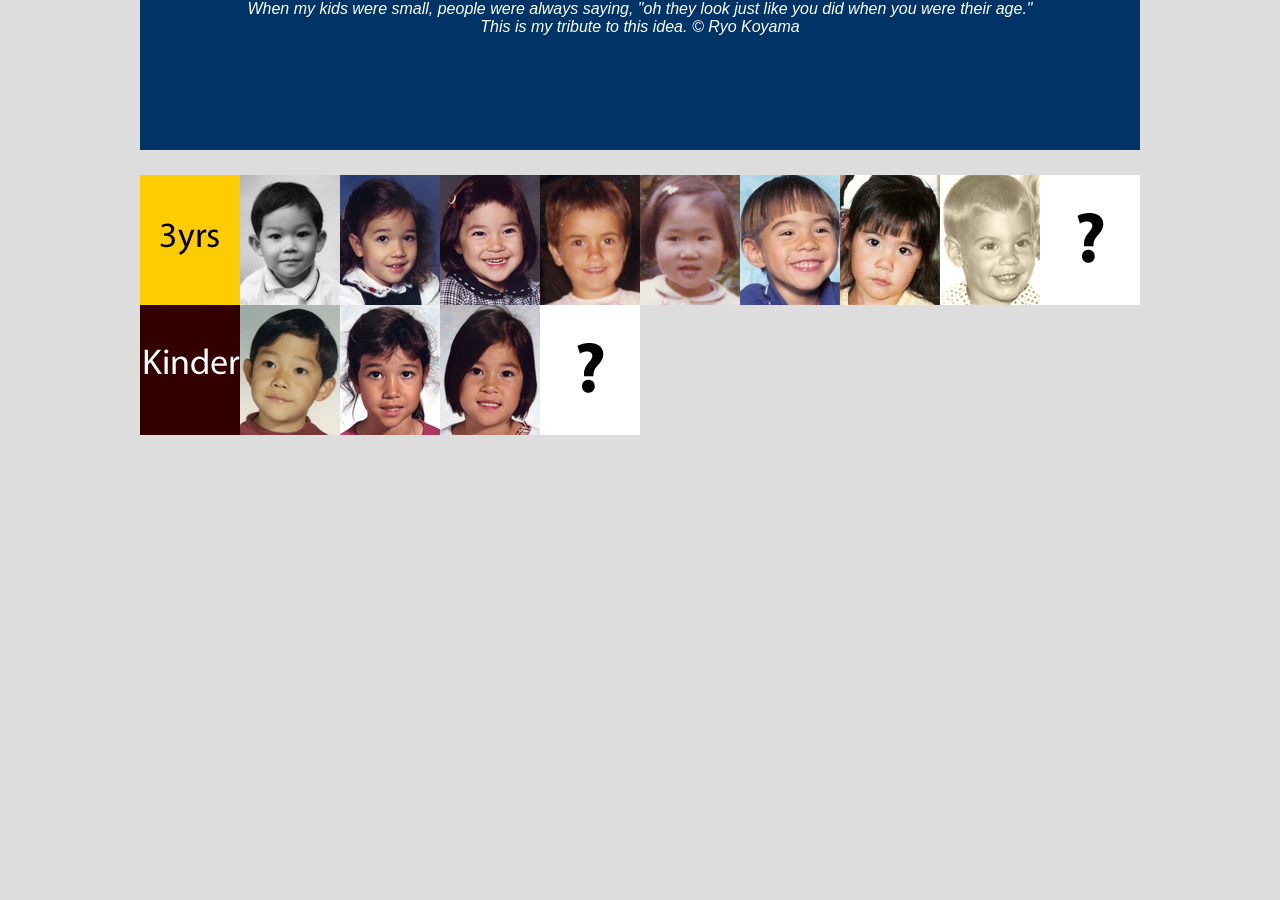
<file: index.html>
<!DOCTYPE html>
<html lang="en"><head><meta charset="utf-8">
<title>koyama.net</title>
<meta http-equiv="refresh" content="0; url=/compare/">
<link rel="canonical" href="https://koyama.net/compare/">
</head><body><a href="/compare/">koyama.net/compare</a></body></html>
</file>
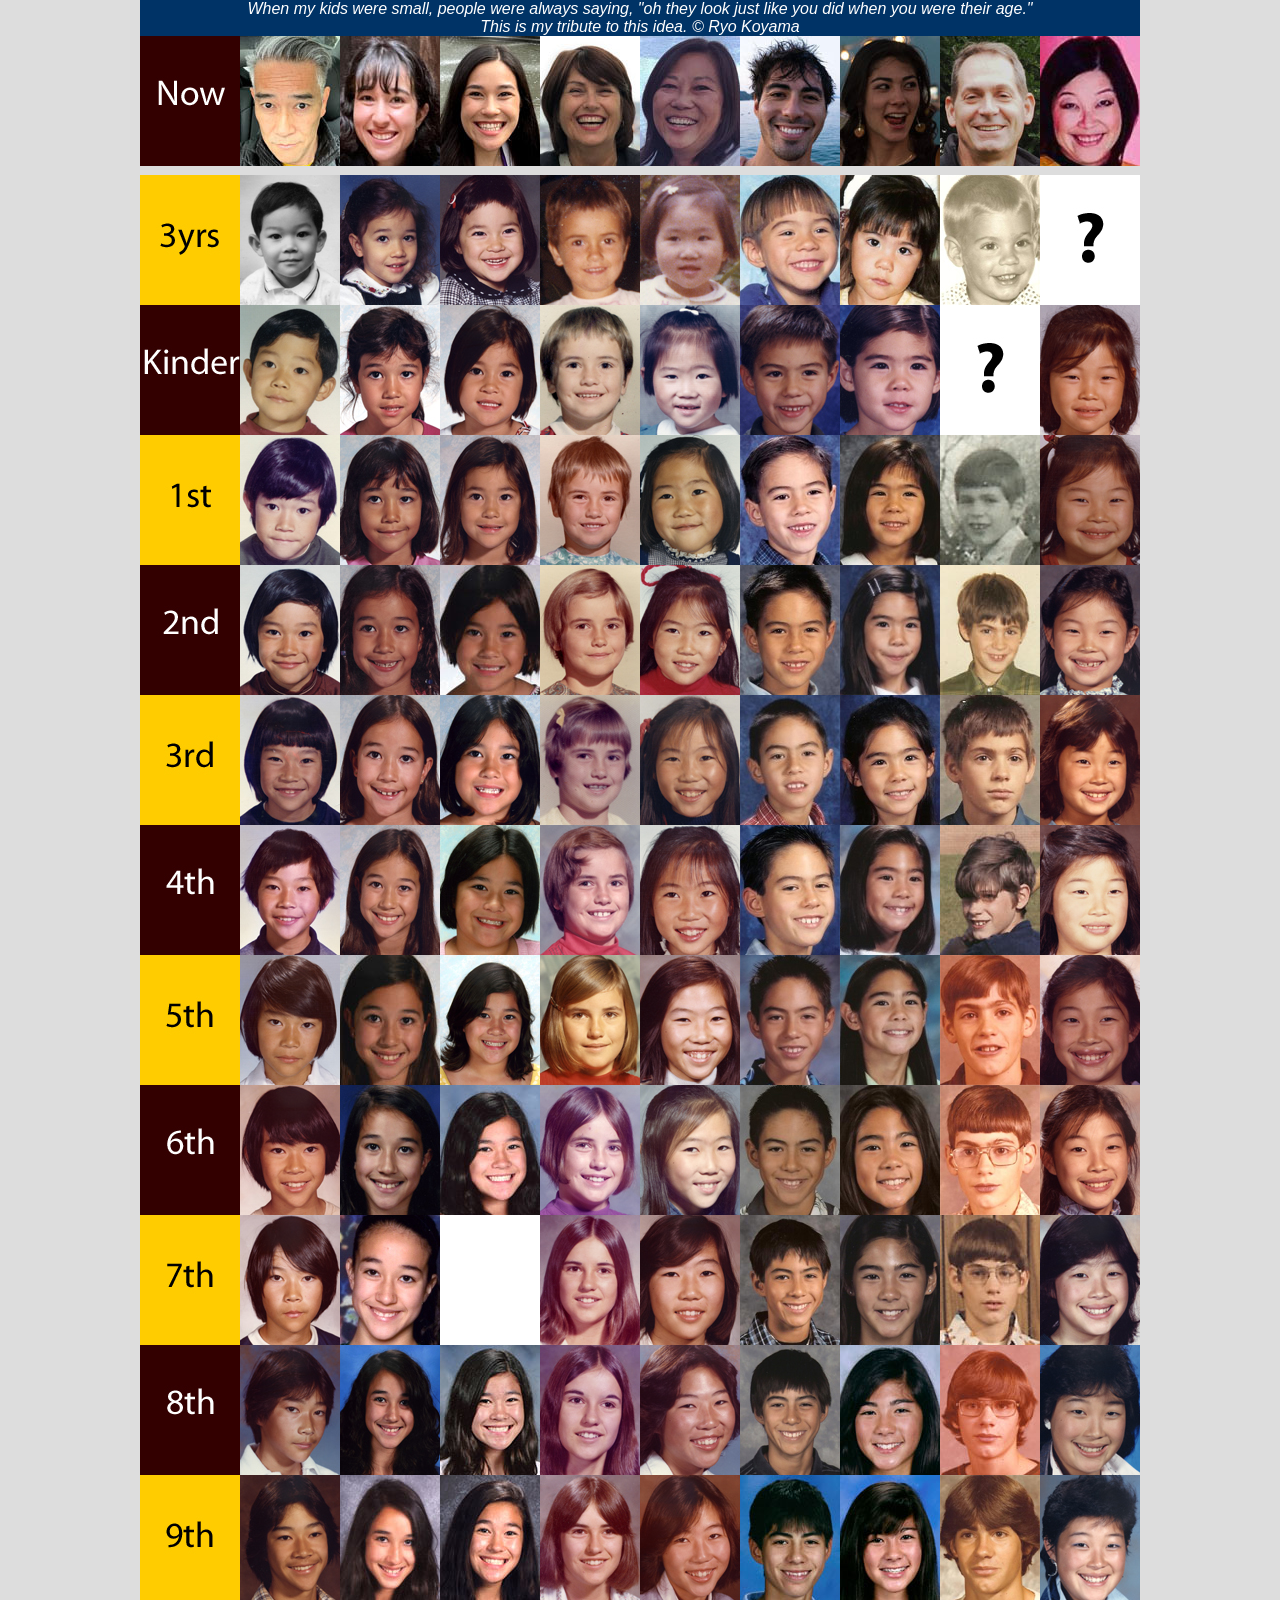
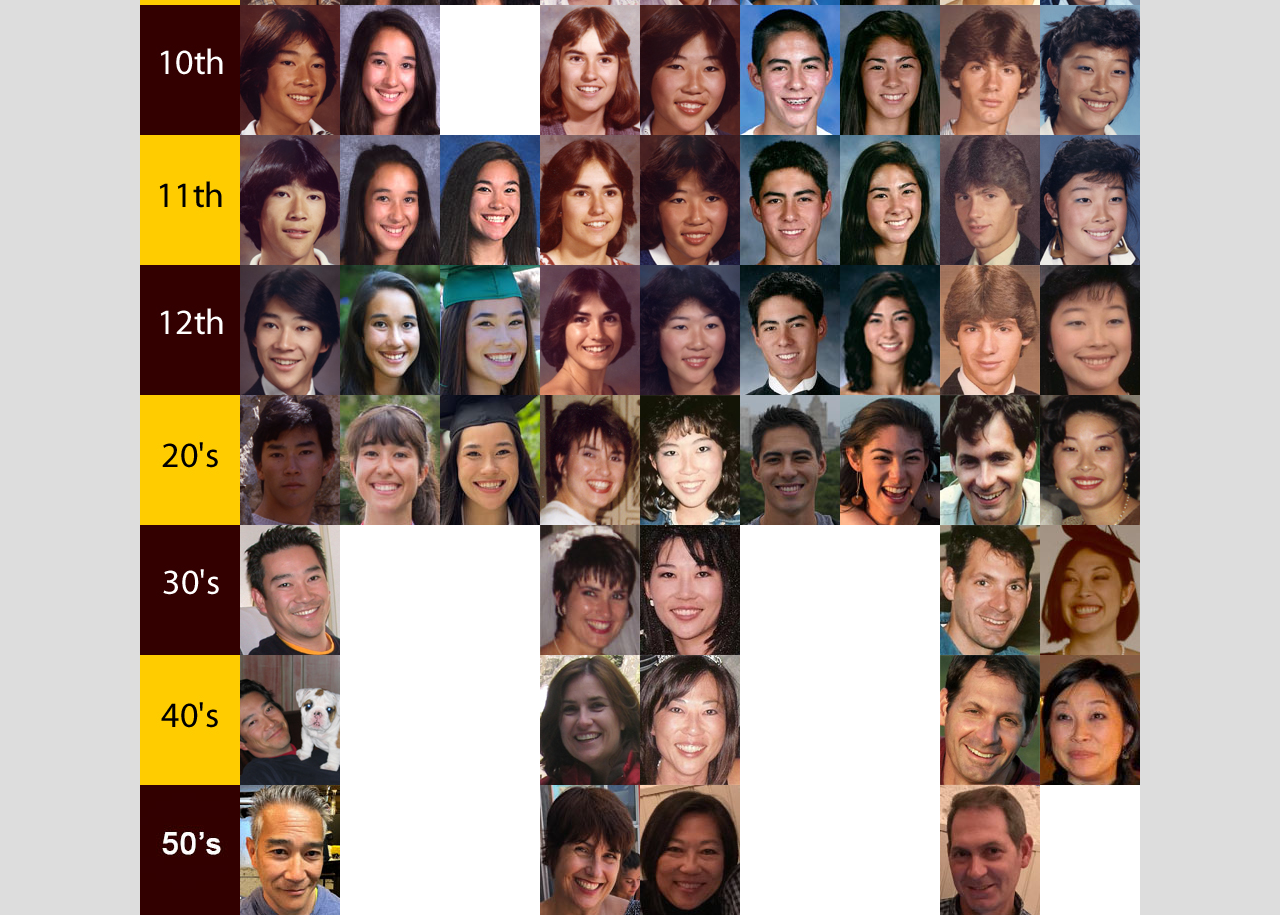
<file: compare/index.html>
<html>
    <head>
<title>You know you look just like...</title>
    <link rel="stylesheet" type="text/css" href="css-frames-style.css" />
    <!--For versions below Internet Explorer 7-->
    <!--[if lt IE 7]>
    <link rel="stylesheet" href="css-frames-style-unreal.css" type="text/css">
    <![endif]-->
    </head>
    <body>
        <div id="content-wrapper">
            <div id="content">
            <img src="3yo.jpg"><img src="ryo3.jpg"><img src="olivia_pre.jpg"><img src="lauren_pre.jpg"><img src="kirstin_3yo.jpg"><img src="hana_3yo.jpg"><img src="austin_3yo.jpg"><img src="paige_3yo.jpg"><img src="bart_3yo.jpg"><img src="index21.gif">
            <img src="k.jpg"><img src="ryo_K.jpg"><img src="Olivia_kinder.jpg"><img src="lauren_kin.jpg"><img src="kirstin_k.jpg"><img src="hana_Kinder.jpg"><img src="austin_K.jpg"><img src="paige_k.jpg"><img src="index21.gif"><img src="kei_kinder.jpg">
            <img src="1.jpg"><img src="ryo_1.jpg"><img src="olivia_1st.jpg"><img src="lauren_1.jpg"><img src="kirstin_1.jpg"><img src="hana_1.jpg"><img src="austin_1.jpg"><img src="paige_1.jpg"><img src="bart_1st.jpg"><img src="kei_1.jpg">
            <img src="2.jpg"><img src="ryo_2nd.jpg"><img src="olivia_2nd.jpg"><img src="lauren2.jpg"><img src="kirstin_2.jpg"><img src="hana_2.jpg"><img src="austin_2.jpg"><img src="paige_2.jpg"><img src="bart_2nd.jpg"><img src="kei_2.jpg">
            <img src="3.jpg"><img src="ryo_3rd.jpg"><img src="olivia_3rd.jpg"><img src="lauren_3.jpg"><img src="kirstin_3.jpg"><img src="hana_3.jpg"><img src="austin_3.jpg"><img src="paige_3.jpg"><img src="bart_3.jpg"><img src="kei_3.jpg">
            <img src="4.jpg"><img src="ryo_4th.jpg"><img src="olivia_4.jpg"><img src="lauren_4.jpg"><img src="kirstin_4.jpg"><img src="hana_4.jpg"><img src="austin_4.jpg"><img src="paige_4.jpg"><img src="bart_4th.jpg"><img src="kei_4.jpg">
            <img src="5.jpg"><img src="ryo_5th.jpg"><img src="olivia5.jpg"><img src="lauren_5th.jpg"><img src="kirstin_5.jpg"><img src="hana_5.jpg"><img src="austin_5.jpg"><img src="paige_5.jpg"><img src="bart_5.jpg"><img src="kei_5.jpg">
            <img src="6.jpg"><img src="ryo_6th.jpg"><img src="olivia_6.jpg"><img src="lmk_6.jpg"><img src="kirstin_6.jpg"><img src="hana_6.jpg"><img src="austin_6.jpg"><img src="paige6.jpg"><img src="bart_6.jpg"><img src="kei_6.jpg">
            <img src="7.jpg"><img src="ryo_7th.jpg"><img src="olivia_7.jpg"><img src="white.jpg"><img src="kirstin7.jpg"><img src="hana_7.jpg"><img src="austin_7.jpg"><img src="paige_7.jpg"><img src="bart_7th.jpg"><img src="kei_7.jpg">
            <img src="8.jpg"><img src="ryo_8th.jpg"><img src="olivia_8.jpg"><img src="lauren_8.jpg"><img src="kirstin_8.jpg"><img src="hana_8.jpg"><img src="austin_8.jpg"><img src="paige8.jpg"><img src="bart_8th.jpg"><img src="kei_8.jpg">
            <img src="9.jpg"><img src="ryo_9th.jpg"><img src="olivia_9.jpg"><img src="lauren_9.jpg"><img src="kirstin_9.jpg"><img src="hana_9.jpg"><img src="austin9.jpg"><img src="paige9.jpg"><img src="bart_9.jpg"><img src="kei_9.jpg">
            <img src="10.jpg"><img src="ryo_10th.jpg"><img src="olivia_10.jpg"><img src="white.jpg"><img src="kirstin_10.jpg"><img src="hana_10.jpg"><img src="austin10.jpg"><img src="paige_10.jpg"><img src="bart_10th.jpg"><img src="kei_10.jpg">
            <img src="11.jpg"><img src="ryo_11th.jpg"><img src="olivia_11.jpg"><img src="lauren_11.jpg"><img src="kirstin_11.jpg"><img src="hana_11.jpg"><img src="austin_11.jpg"><img src="paige_11.jpg"><img src="bart_11.jpg"><img src="kei_11.jpg">
            <img src="12.jpg"><img src="ryo_12th.jpg"><img src="olivia_12.jpg"><img src="lmk_12.jpg"><img src="kirstin_12.jpg"><img src="hana-12.jpg"><img src="austin_12.jpg"><img src="paige_12.jpg"><img src="bart_12b.jpg"><img src="kei_12.jpg">
            <img src="20s.jpg"><img src="ryo_20s.jpg"><img src="olivia_20s.jpg"><img src="lauren_20s.jpg"><img src="kirstin_20s.jpg"><img src="hana_20s.jpg"><img src="austin_20s.jpg"><img src="paige_20s.jpg"><img src="bart_20s.jpg"><img src="kei_20s.jpg">
            <img src="30s.jpg"><img src="ryo_30s.jpg"><img src="white.jpg"><img src="white.jpg"><img src="kirstin_30s.jpg"><img src="hana_30s.jpg"><img src="white.jpg"><img src="white.jpg"><img src="bart_30s.jpg"><img src="kei_30s.jpg">
            <img src="40s.jpg"><img src="ryo_40s.jpg"><img src="white.jpg"><img src="white.jpg"><img src="kirstin.jpg"><img src="hana_40s.jpg"><img src="white.jpg"><img src="white.jpg"><img src="bart_40s.jpg"><img src="kei_40s.jpg">
            <img src="50s.jpg"><img src="ryo_50s.jpg"><img src="white.jpg"><img src="white.jpg"><img src="kle_50s.jpg"><img src="hana_50s.jpg"><img src="white.jpg"><img src="white.jpg"><img src="bart_50s.jpg"><img src="white.jpg">
            </div>
        </div>
        <div id="header-wrapper">
            <div id="header"><i>When my kids were small, people were always saying, "oh they look just like you did when you were their age."<br />  This is my tribute to this idea.  &copy; Ryo Koyama</i><br />
            <img src="now.jpg"><img src="ryo.jpg"><img src="omk.jpg"><img src="lmk.jpg"><img src="kle.jpg"><img src="hkh.jpg"><img src="ath.jpg"><img src="pmh.jpg"><img src="bart.jpg"><img src="kei.jpg">
            </div>
        </div>

    </body>
</html>
</file>
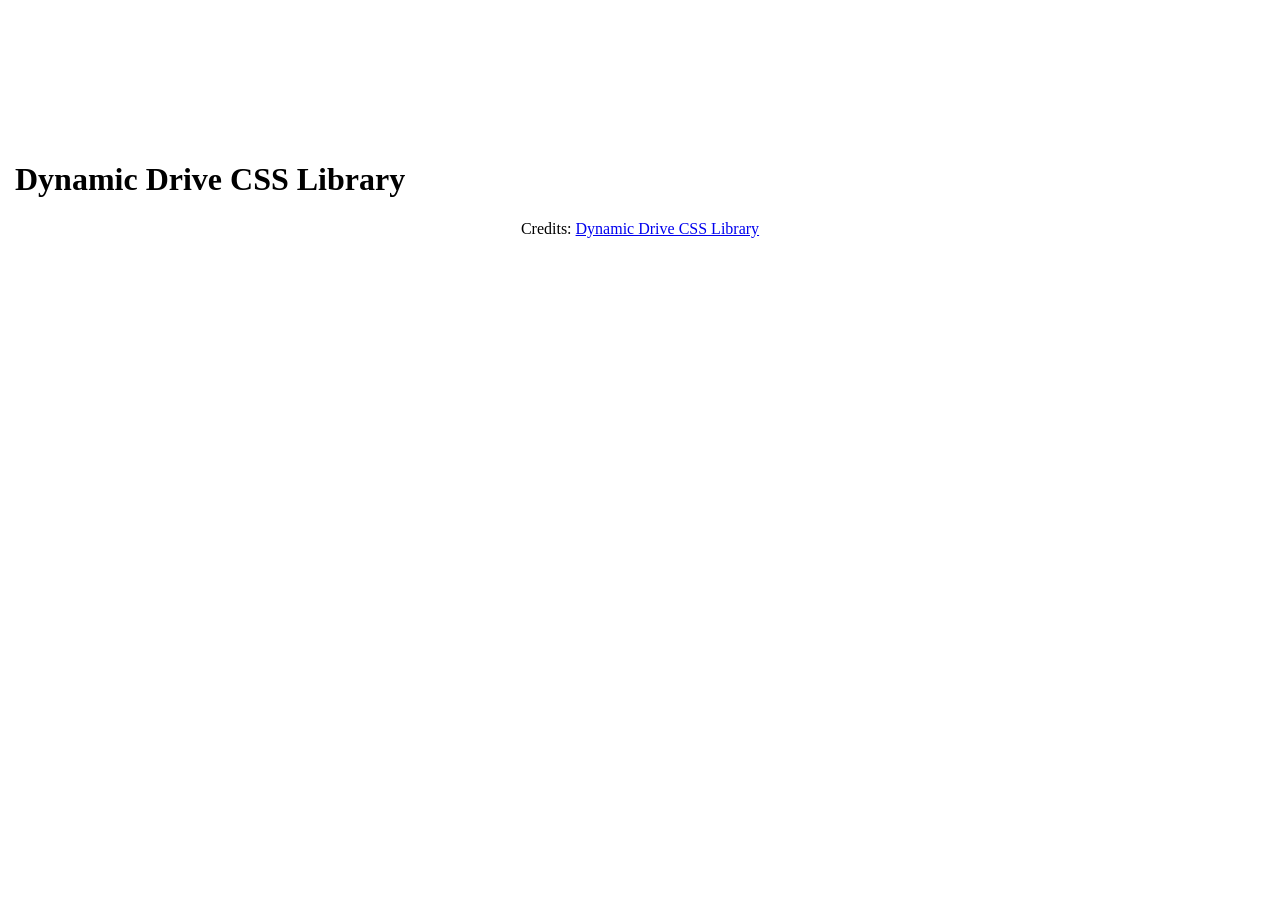
<file: compare/index2.html>
<!--Force IE6 into quirks mode with this comment tag-->
<!DOCTYPE html PUBLIC "-//W3C//DTD XHTML 1.0 Transitional//EN"
"http://www.w3.org/TR/xhtml1/DTD/xhtml1-transitional.dtd">
<html xmlns="http://www.w3.org/1999/xhtml" lang="en" xml:lang="en">
<head>
<meta http-equiv="Content-Type" content="text/html; charset=iso-8859-1" />
<title>You look just like _____ at your age...</title>
<style type="text/css">

body{
margin: 0;
padding: 0;
border: 0;
align: center;
overflow: hidden;
height: 100%; 
max-height: 100%; 
}

#framecontent{
position: absolute;
top: 140px;
bottom: 0; 
left: 0;
width: 100%; /*Width of frame div*/
height: 150 px;
overflow: hidden; /*Disable scrollbars. Set to "scroll" to enable*/
background:  navy;
color: white;
}

#maincontent{
position: fixed;
top: 140px; 
left: 0; /*Set left value to WidthOfFrameDiv*/
right: 0;
bottom: 0;
overflow: auto; 
background: #fff;
}

.innertube{
margin: 15px; /*Margins for inner DIV inside each DIV (to provide padding)*/
}

* html body{ /*IE6 hack*/
padding: 150px 0 0 0; /*Set value to (0 0 0 WidthOfFrameDiv)*/
}

* html #maincontent{ /*IE6 hack*/
height: 100%; 
width: 100%; 
}

</style>

</head>

<body>

<div id="framecontent">
<div class="innertube">

<h1>Family<br />Compare</h1>

</div>
</div>


<div id="maincontent">
<div class="innertube">

<h1>Dynamic Drive CSS Library</h1>
<p><script type="text/javascript">filltext(255)</script></p>
<p style="text-align: center">Credits: <a href="http://www.dynamicdrive.com/style/">Dynamic Drive CSS Library</a></p>

</div>
</div>


</body>
</html>
</file>
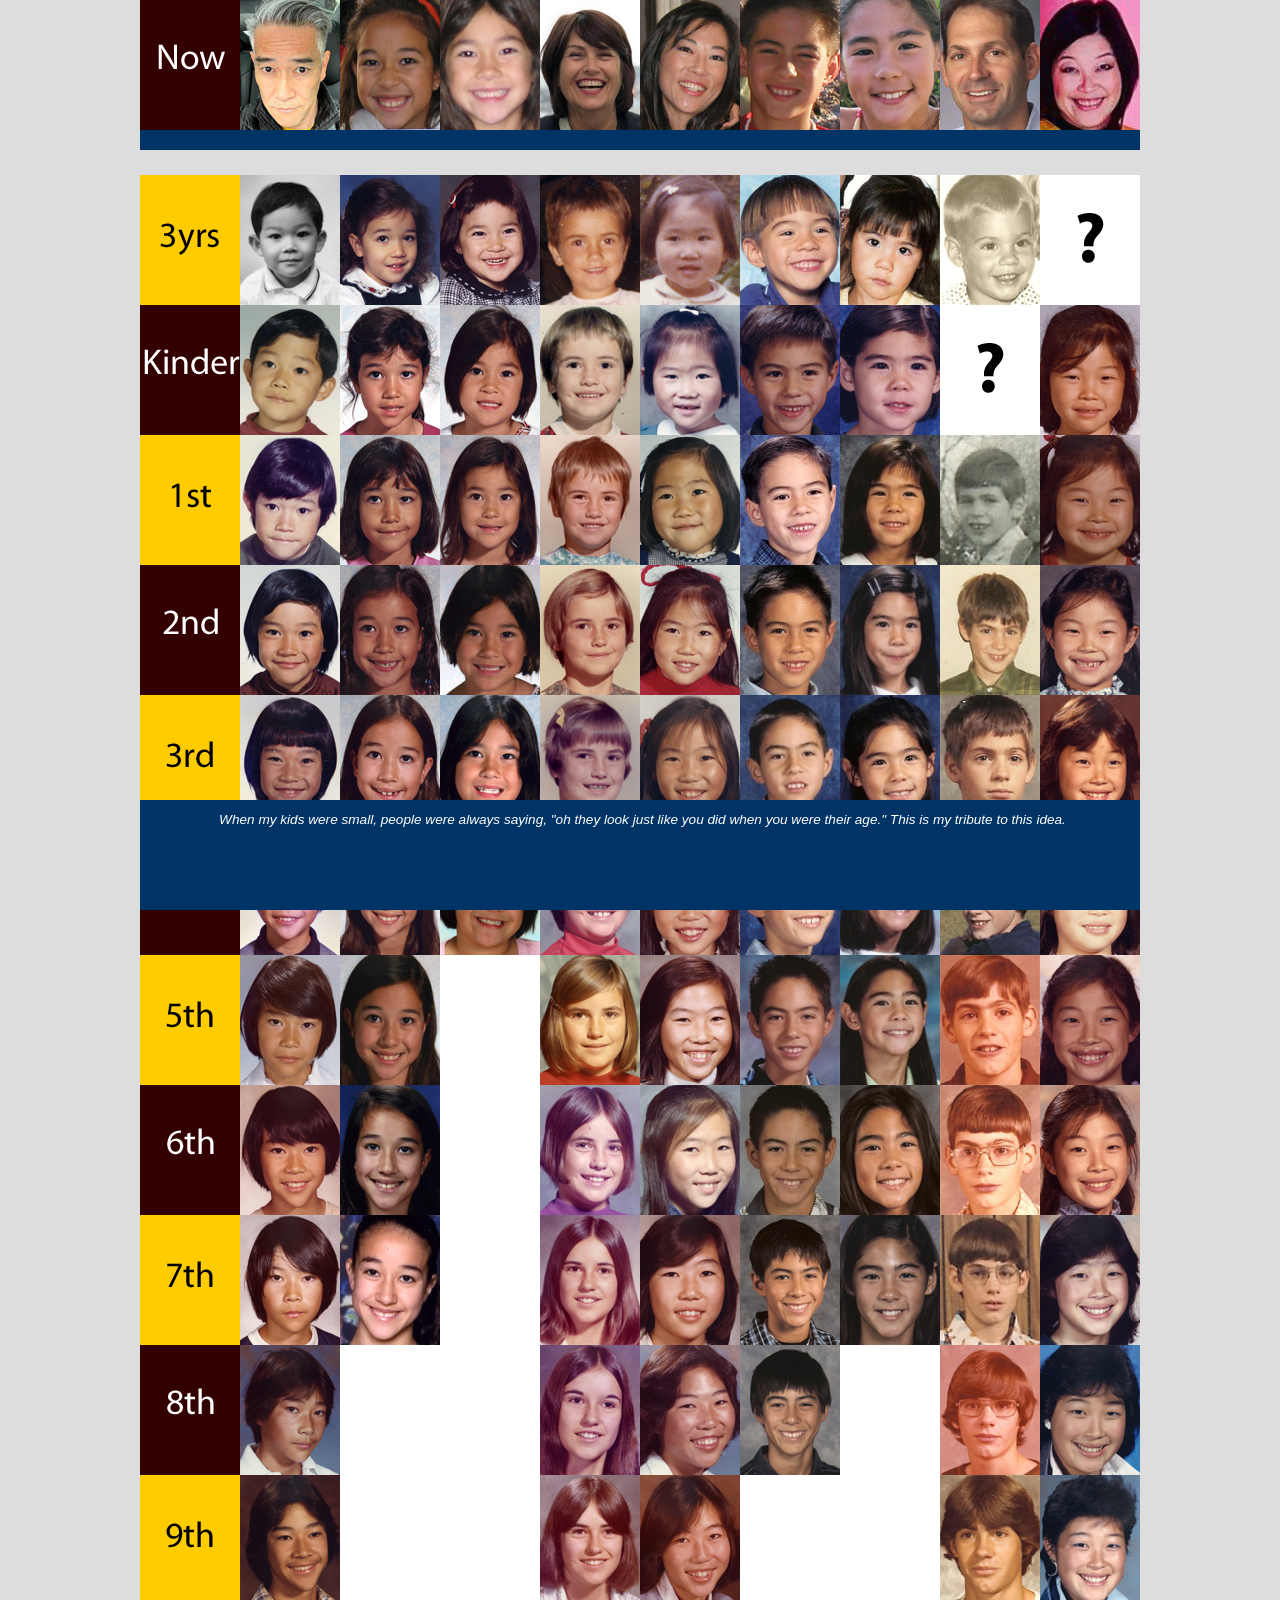
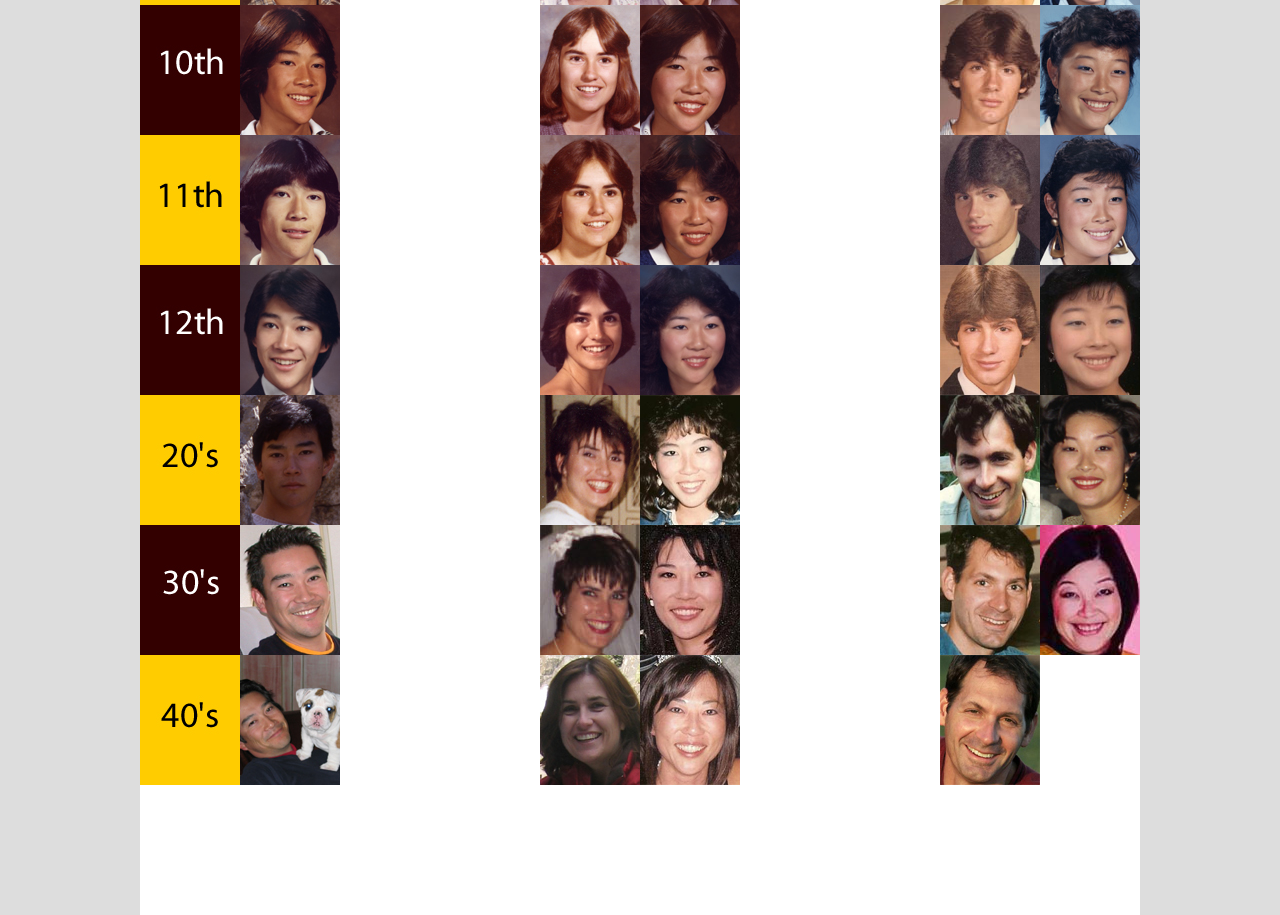
<file: compare/index3.html>
<html>
    <head>
<title>You look just like _____ at your age...</title>
    <link rel="stylesheet" type="text/css" href="css-frames-style.css" />
    <!--For versions below Internet Explorer 7-->
    <!--[if lt IE 7]>
    <link rel="stylesheet" href="css-frames-style-unreal.css" type="text/css">
    <![endif]-->
    </head>
    <body>
        <div id="content-wrapper">
            <div id="content">
            <img src="3yo.jpg"><img src="ryo3.jpg"><img src="olivia_pre.jpg"><img src="lauren_pre.jpg"><img src="kirstin_3yo.jpg"><img src="hana_3yo.jpg"><img src="austin_3yo.jpg"><img src="paige_3yo.jpg"><img src="bart_3yo.jpg"><img src="index21.gif">
            <img src="k.jpg"><img src="ryo_K.jpg"><img src="Olivia_kinder.jpg"><img src="lauren_kin.jpg"><img src="kirstin_k.jpg"><img src="hana_Kinder.jpg"><img src="austin_K.jpg"><img src="paige_k.jpg"><img src="index21.gif"><img src="kei_kinder.jpg">
            <img src="1.jpg"><img src="ryo_1.jpg"><img src="olivia_1st.jpg"><img src="lauren_1.jpg"><img src="kirstin_1.jpg"><img src="hana_1.jpg"><img src="austin_1.jpg"><img src="paige_1.jpg"><img src="bart_1st.jpg"><img src="kei_1.jpg">
            <img src="2.jpg"><img src="ryo_2nd.jpg"><img src="olivia_2nd.jpg"><img src="lauren2.jpg"><img src="kirstin_2.jpg"><img src="hana_2.jpg"><img src="austin_2.jpg"><img src="paige_2.jpg"><img src="bart_2nd.jpg"><img src="kei_2.jpg">
            <img src="3.jpg"><img src="ryo_3rd.jpg"><img src="olivia_3rd.jpg"><img src="lauren_3.jpg"><img src="kirstin_3.jpg"><img src="hana_3.jpg"><img src="austin_3.jpg"><img src="paige_3.jpg"><img src="bart_3.jpg"><img src="kei_3.jpg">
            <img src="4.jpg"><img src="ryo_4th.jpg"><img src="olivia_4.jpg"><img src="lauren_4.jpg"><img src="kirstin_4.jpg"><img src="hana_4.jpg"><img src="austin_4.jpg"><img src="paige_4.jpg"><img src="bart_4th.jpg"><img src="kei_4.jpg">
            <img src="5.jpg"><img src="ryo_5th.jpg"><img src="olivia5.jpg"><img src="white.jpg"><img src="kirstin_5.jpg"><img src="hana_5.jpg"><img src="austin_5.jpg"><img src="paige_5.jpg"><img src="bart_5.jpg"><img src="kei_5.jpg">
            <img src="6.jpg"><img src="ryo_6th.jpg"><img src="olivia_6.jpg"><img src="white.jpg"><img src="kirstin_6.jpg"><img src="hana_6.jpg"><img src="austin_6.jpg"><img src="paige6.jpg"><img src="bart_6.jpg"><img src="kei_6.jpg">
            <img src="7.jpg"><img src="ryo_7th.jpg"><img src="olivia_7.jpg"><img src="white.jpg"><img src="kirstin7.jpg"><img src="hana_7.jpg"><img src="austin_7.jpg"><img src="paige_7.jpg"><img src="bart_7th.jpg"><img src="kei_7.jpg">
            <img src="8.jpg"><img src="ryo_8th.jpg"><img src="white.jpg"><img src="white.jpg"><img src="kirstin_8.jpg"><img src="hana_8.jpg"><img src="austin_8.jpg"><img src="white.jpg"><img src="bart_8th.jpg"><img src="kei_8.jpg">
            <img src="9.jpg"><img src="ryo_9th.jpg"><img src="white.jpg"><img src="white.jpg"><img src="kirstin_9.jpg"><img src="hana_9.jpg"><img src="white.jpg"><img src="white.jpg"><img src="bart_9.jpg"><img src="kei_9.jpg">
            <img src="10.jpg"><img src="ryo_10th.jpg"><img src="white.jpg"><img src="white.jpg"><img src="kirstin_10.jpg"><img src="hana_10.jpg"><img src="white.jpg"><img src="white.jpg"><img src="bart_10th.jpg"><img src="kei_10.jpg">
            <img src="11.jpg"><img src="ryo_11th.jpg"><img src="white.jpg"><img src="white.jpg"><img src="kirstin_11.jpg"><img src="hana_11.jpg"><img src="white.jpg"><img src="white.jpg"><img src="bart_11.jpg"><img src="kei_11.jpg">
            <img src="12.jpg"><img src="ryo_12th.jpg"><img src="white.jpg"><img src="white.jpg"><img src="kirstin_12.jpg"><img src="hana-12.jpg"><img src="white.jpg"><img src="white.jpg"><img src="bart_12b.jpg"><img src="kei_12.jpg">
            <img src="20s.jpg"><img src="ryo_20s.jpg"><img src="white.jpg"><img src="white.jpg"><img src="kirstin_20s.jpg"><img src="hana_20s.jpg"><img src="white.jpg"><img src="white.jpg"><img src="bart_20s.jpg"><img src="kei_20s.jpg">
            <img src="30s.jpg"><img src="ryo_30s.jpg"><img src="white.jpg"><img src="white.jpg"><img src="kirstin_30s.jpg"><img src="hana_30s.jpg"><img src="white.jpg"><img src="white.jpg"><img src="bart_30s.jpg"><img src="kei.jpg">
            <img src="40s.jpg"><img src="ryo_40s.jpg"><img src="white.jpg"><img src="white.jpg"><img src="kirstin.jpg"><img src="hana_40s.jpg"><img src="white.jpg"><img src="white.jpg"><img src="bart_40s.jpg"><img src="white.jpg">
            <img src="white.jpg"><img src="white.jpg"><img src="white.jpg"><img src="white.jpg"><img src="white.jpg"><img src="white.jpg"><img src="white.jpg"><img src="white.jpg"><img src="white.jpg"><img src="white.jpg">
            </div>
        </div>
        <div id="header-wrapper">
            <div id="header">
            <img src="now.jpg"><img src="ryo.jpg"><img src="ok.jpg"><img src="lauren.jpg"><img src="kle.jpg"><img src="hana.jpg"><img src="austin.jpg"><img src="paige.jpg"><img src="bart_now.jpg"><img src="kei.jpg">
            </div>
        </div>
        <div id="footer-wrapper">
            <div id="footer">
            <p><i>
            When my kids were small, people were always saying, "oh they look just like you did when you were their age."  This is my tribute to this idea.
            </i></p><script src="http://digg.com/tools/diggthis.js" type="text/javascript"></script> 
            </div>
        </div>
    </body>
</html>
</file>
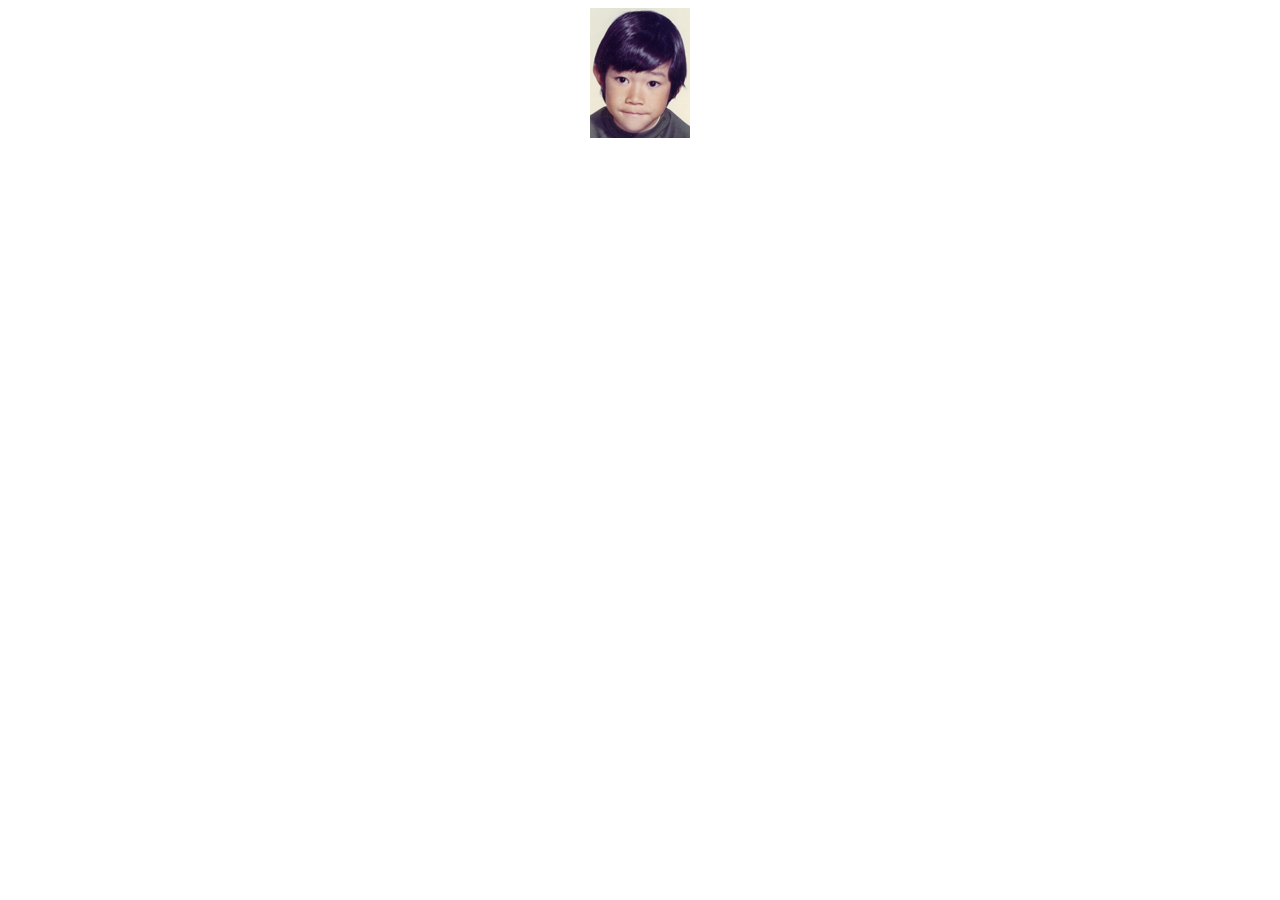
<file: compare/ryob.html>
<script language="JavaScript">

var ryoImg = new Array();
  ryoImg[0]="ryo1.jpg";
  ryoImg[1]="ryo2.jpg";
  ryoImg[2]="ryo3.jpg";
  ryoImg[3]="ryo4.jpg";



var newRyo = 0
var totalRyo = RyoImg.length

function cycleRyo() {
  newRyo++
  if (newRyo == totalRyo) {
    newRyo = 0
  }
  document.Ryo.src=RyoImg[newRyo]
  setTimeout("cycleRyo()", 1000)
}
window.onload=cycleRyo;

</script>

<html>
<body>

<div align="center">
<img src="ryo1.jpg" name="ryo" width="100" height="130">

</div>



</body>
</html>
</file>
<file: compare/css-frames-style.css>
/***************STRUCTURE***************************/
/*Reset*/
* {
margin:0;
padding:0;
}

body {
	min-width:1050px; 
}
/* Absolute positioned header for all browsers*/
#header-wrapper {
	position:absolute;
	top:0;
	left:0;
	width:100%;
	height:150;
}
/* Reset header position to fixed for real browsers such as Firefox*/
body>#header-wrapper {
	position:fixed;
}

#header {
	height:150px;
	width:1000px;
	margin:0 auto;
	text-align: center;
}

#content-wrapper {
    padding:175px 0 0 0;
	margin-left:0;
	voice-family: "\"}\""; 
	voice-family:inherit;
	margin-left 0px;
	padding-bottom:60px;
}

body>#content-wrapper {
	margin-left:0;
}

#content {
	width:1000px;
	height:150px;
	margin:0 auto;
}

#footer-wrapper {
	width:100%;
	position:absolute;
	bottom:0;
	left:0;
	height:100px;
}

body>#footer-wrapper {
	position:fixed;
}

#footer {
	width:1000px;
	height:100px;
	margin:0 auto;
	padding: 10px 0 0 0;
	text-align: center;
}

/*Global navigation*/
#nav {
	position:relative;
	top:2.5em;
	width:100%;
	padding:0 0 2px;
    height:1em;
	}
	
#nav ul {
	float:left;
	width:100%;
	list-style-type:none;
	}
	
#nav li {
	display:inline;
	float:left;
	width:auto;
	}
	
#nav a {
	padding:3px 3px 3px 3px;
	margin-left:4px;
	margin-right:4px;
	color:#fff;
	text-decoration:none;
	display:block;
	float:left;
	width:auto;
	font:bolder 1.2em/100% Helvetica, sans-serif;
	letter-spacing:2px;
	}
	
#nav a:hover {
	border-bottom:1px solid #fff;
	}

#nav a:active {
	background:#660033;
	color:#fff;
	}

#logo-text {
	font-family:Zapf Chancery, cursive ;
	font-size:25px;
	margin-left:5px;
	padding-top:5px;
	line-height:25px;
}

/***************STYLE***************************/
body,
html{
	font-family:"Lucida Grande", Geneva, Verdana, Arial, Helvetica, sans-serif;
	color:#000;font-family:"Trebuchet MS", Georgia, Verdana, Arial, Helvetica, sans-serif;
	background:#ddd;
}

#header,
#footer {
	background:#003366;
	color:#fff;
}

#content {
	background:#fff;
	color:#000;
	height:130px;
}

h1,
h2 {
	padding:0;
	margin:0 0 0 10px;
}

h1 {
	font-size:1.3em;
	text-align:left;
	padding-top:0.5em;
}

h2 {
	font-size:1.1em;
	padding-top:1em;
	margin-top:0;
}

#footer p {
	margin:0 0 0 5px;
	padding:0;
}

#footer a {
	color:#fff;
}

ul, p {
	font-size:0.85em;
	line-height:1.45em;
}

p {
	margin:0 10% 0 10px;
	padding-bottom:10px;
}

code, pre {
	color:#336600;
	font-family:font-family:Courier;
	font-size:14px;
	margin-bottom:1em;
	margin-left:10px;
}

div.ad-box {
	width:336px;margin:1em 5px 0 5px;
	height:280px;
	float:right;
	clear:right;
	background:#fff;
}
div.footer-ad {
	width:468px;
	height:15px;
	padding-top:20px;
	margin-left:10px;
}

#content a:link, #content a {
    color:#003366;
	font-weight:bold;
	font-family:verdana,arial,sans-serif;
	font-size:0.9em;
}
#content a:visited {
    color:#660000;
}
#content a:hover {
    color:#660000;
}
#content a:active {
	color:red;	
}
</file>
